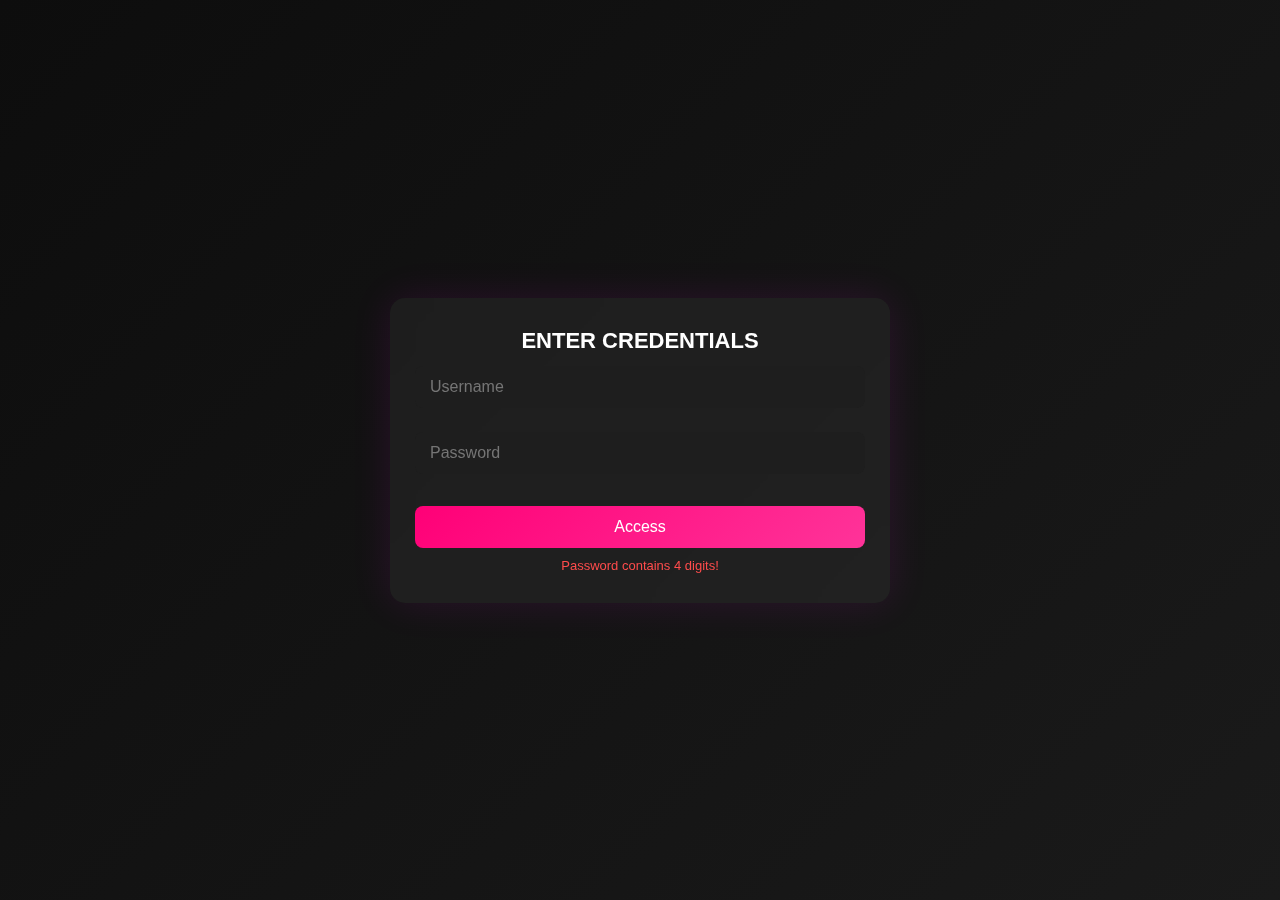
<file: index.html>
<!DOCTYPE html>
<html lang="en">
<head>
  <meta charset="UTF-8" />
  <meta name="viewport" content="width=device-width, initial-scale=1.0"/>
  <title>Login For Special Message</title>
  <link rel="stylesheet" href="style.css" />
</head>
<body>

  <!-- LOGIN SCREEN -->
  <section id="login-screen" class="container">
    <div class="login-box">
      <h2 class="glitch-text">ENTER CREDENTIALS</h2>
      <input type="text" id="username" placeholder="Username" autocomplete="off" />
      <input type="password" id="password" placeholder="Password" />
      <button type="button" onclick="startLogin()">Access</button>
      <p id="error-message"></p>
      <p class="warning-text">Password contains 4 digits!</p>
    </div>
  </section>

  <!-- TEASE SCREEN -->
  <section id="tease-screen" class="container hidden">
    <div class="tease-box">
      <p class="tease-text">Verifying identity...</p>
      <p class="tease-text delay1">Scanning emotional history...</p>
      <p class="tease-text delay2">Decrypting feelings...</p>
      <p class="tease-text delay3">Access granted to: <span class="name">CHINNU</span></p>
    </div>
  </section>

  <!-- LOVE MESSAGE SCREEN -->
  <section id="final-screen" class="container hidden">
    <div class="message-box">
      <h1>Happy Rakshabandhan, Chinnuu 💝🎀</h1>
      <p id="love-message"></p>
      <p class="signature">— With all my love, Yours Nanna ❤️</p>
      <button class="journey-button" onclick="showGallery()">📸 View Our Journey</button>
    </div>
  </section>

  <!-- GALLERY SCREEN -->
  <section id="gallery-screen" class="container hidden">
    <div class="gallery-box">
      <h2>💫 Our Journey Together 💫</h2>
      <div class="journey-text">
        <ul>
          <li>Endless hugs that made everything better 🤗</li>
          <li>Kisses on the forehead that spoke louder than promises 😘</li>
          <li>Fighting for no reason and then missing each other instantly 😅</li>
        </ul>
      </div>
      <button class="journey-button" onclick="goToTeaseEnd()">➡️ Next</button>
    </div>
  </section>

  <!-- FINAL TEASE PAGE -->
  <section id="tease-end-screen" class="container hidden">
    <div class="message-box">
      <h2>Navvukunnava😁</h2>
      <p class="tease-text">Navindhi chalu elli pani chusko poo......🤣👻</p>
    </div>
  </section>

  <!-- SCRIPT -->
  <script>
    function startLogin() {
      const username = document.getElementById("username").value.trim();
      const password = document.getElementById("password").value.trim();
      const error = document.getElementById("error-message");

      error.textContent = "";

      if (username === "CHINNU" && password === "1903") {
        switchScreen("login-screen", "tease-screen");

        setTimeout(() => {
          switchScreen("tease-screen", "final-screen");
          showLoveMessage();
        }, 6500);
      } else {
        error.textContent = "Access Denied. Please try again.";
        shakeLoginBox();
      }
    }

    function switchScreen(hideId, showId) {
      document.getElementById(hideId).classList.add("hidden");
      document.getElementById(showId).classList.remove("hidden");
    }

    function shakeLoginBox() {
      const box = document.querySelector(".login-box");
      box.classList.add("shake");
      setTimeout(() => box.classList.remove("shake"), 500);
    }

    function showLoveMessage() {
      const message = `
You are not just my sister, Chinnuu.

You are a part of my soul, my reason to smile,
and someone I love and care for like my own daughter.

On this Rakshabandhan, I promise—
To protect you, support you, and stand by you always.

You are deeply cherished, and you always will be.
      `.trim();

      const target = document.getElementById("love-message");
      target.textContent = "";

      let i = 0;
      const typeWriter = setInterval(() => {
        if (i < message.length) {
          target.textContent += message.charAt(i);
          i++;
        } else {
          clearInterval(typeWriter);
        }
      }, 40);
    }

    function showGallery() {
      switchScreen("final-screen", "gallery-screen");
      setTimeout(() => {
        switchScreen("gallery-screen", "tease-end-screen");
      }, 8000);
    }

    function goToTeaseEnd() {
      switchScreen("gallery-screen", "tease-end-screen");
    }

    document.addEventListener("keydown", (e) => {
      if (e.key === "Enter" && !document.getElementById("login-screen").classList.contains("hidden")) {
        startLogin();
      }
    });
  </script>
</body>
</html>
</file>
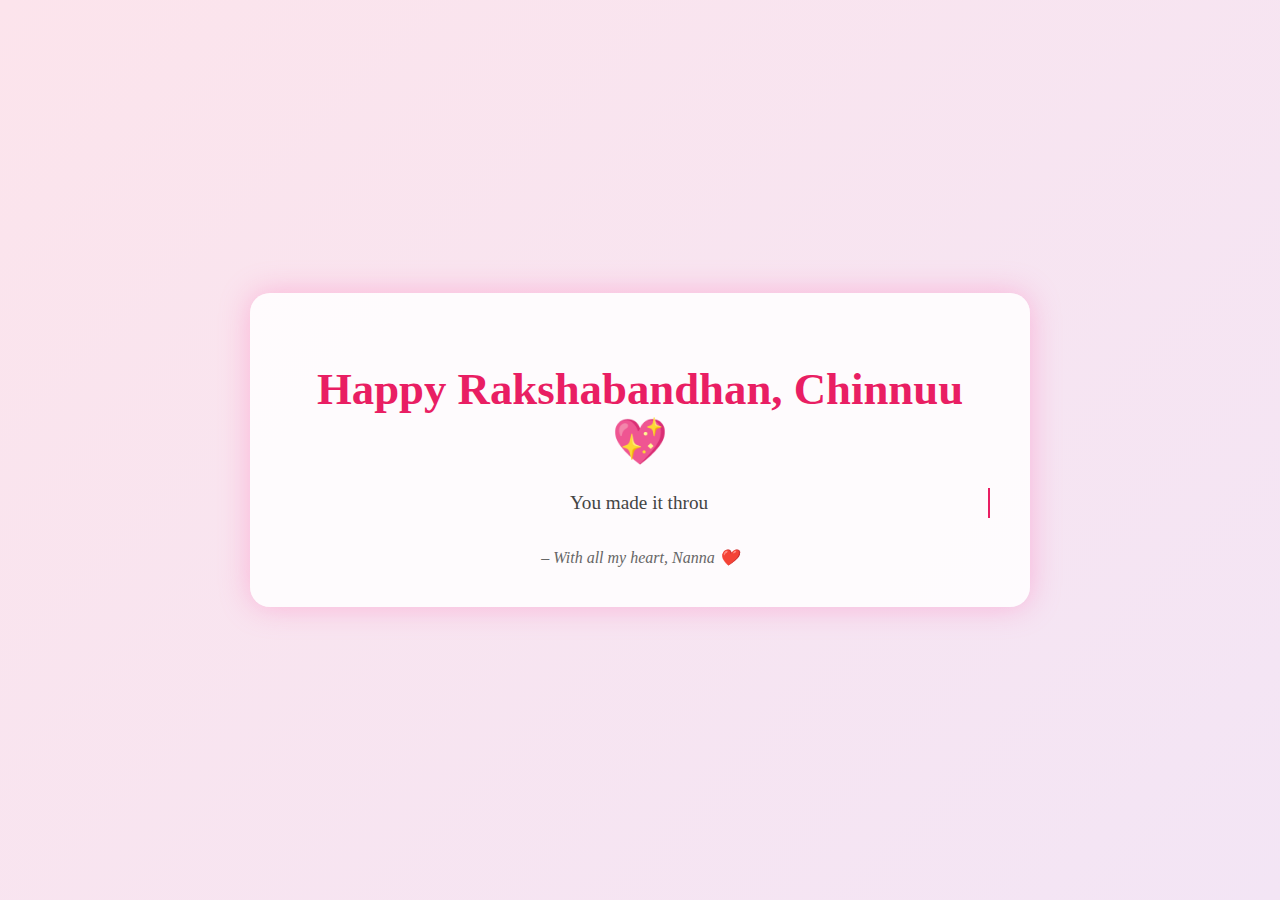
<file: final.html>
<!DOCTYPE html>
<html lang="en">
<head>
  <meta charset="UTF-8" />
  <meta name="viewport" content="width=device-width, initial-scale=1.0"/>
  <title>For My Sister – Chinnuu 💖</title>
  <style>
    body {
      margin: 0;
      padding: 0;
      background: linear-gradient(135deg, #fce4ec, #f3e5f5);
      font-family: 'Georgia', serif;
      display: flex;
      flex-direction: column;
      align-items: center;
      justify-content: center;
      height: 100vh;
      overflow: hidden;
      color: #333;
    }

    .container {
      text-align: center;
      max-width: 700px;
      background: rgba(255, 255, 255, 0.85);
      padding: 40px;
      border-radius: 20px;
      box-shadow: 0 0 30px rgba(255, 105, 180, 0.4);
      animation: fadeIn 2s ease-out;
    }

    h1 {
      font-size: 2.8rem;
      color: #e91e63;
      margin-bottom: 20px;
    }

    .typewriter {
      font-size: 1.2rem;
      color: #444;
      line-height: 1.6;
      white-space: pre-wrap;
      border-right: 2px solid #e91e63;
      overflow: hidden;
      animation: typing 6s steps(80, end), blink 0.7s infinite;
    }

    @keyframes typing {
      from { width: 0; }
      to { width: 100%; }
    }

    @keyframes blink {
      50% { border-color: transparent; }
    }

    @keyframes fadeIn {
      from { opacity: 0; transform: scale(0.9); }
      to { opacity: 1; transform: scale(1); }
    }

    .footer {
      margin-top: 30px;
      font-size: 1rem;
      color: #666;
      font-style: italic;
    }
  </style>
</head>
<body>
  <div class="container">
    <h1>Happy Rakshabandhan, Chinnuu 💖</h1>
    <div class="typewriter" id="message"></div>
    <div class="footer">– With all my heart, Nanna ❤️</div>
  </div>

  <script>
    const msg = `You made it through the dark riddles, the haunted mirrors, and twisted illusions...

But this was never a horror story.

It was always a journey to remind you how deeply you're loved.

You're not just my sister... you're my strength, my pride, my joy.

No curse, no fear, no darkness could ever hide that.

Today, on Rakshabandhan, I just wanted to say...

I’ll protect you forever.

Love you always, Chinnuu ❤️`;

    let i = 0;
    const speed = 40;
    const messageBox = document.getElementById("message");

    function typeWriter() {
      if (i < msg.length) {
        messageBox.innerHTML += msg.charAt(i);
        i++;
        setTimeout(typeWriter, speed);
      }
    }

    typeWriter();
  </script>
</body>
</html>
</file>
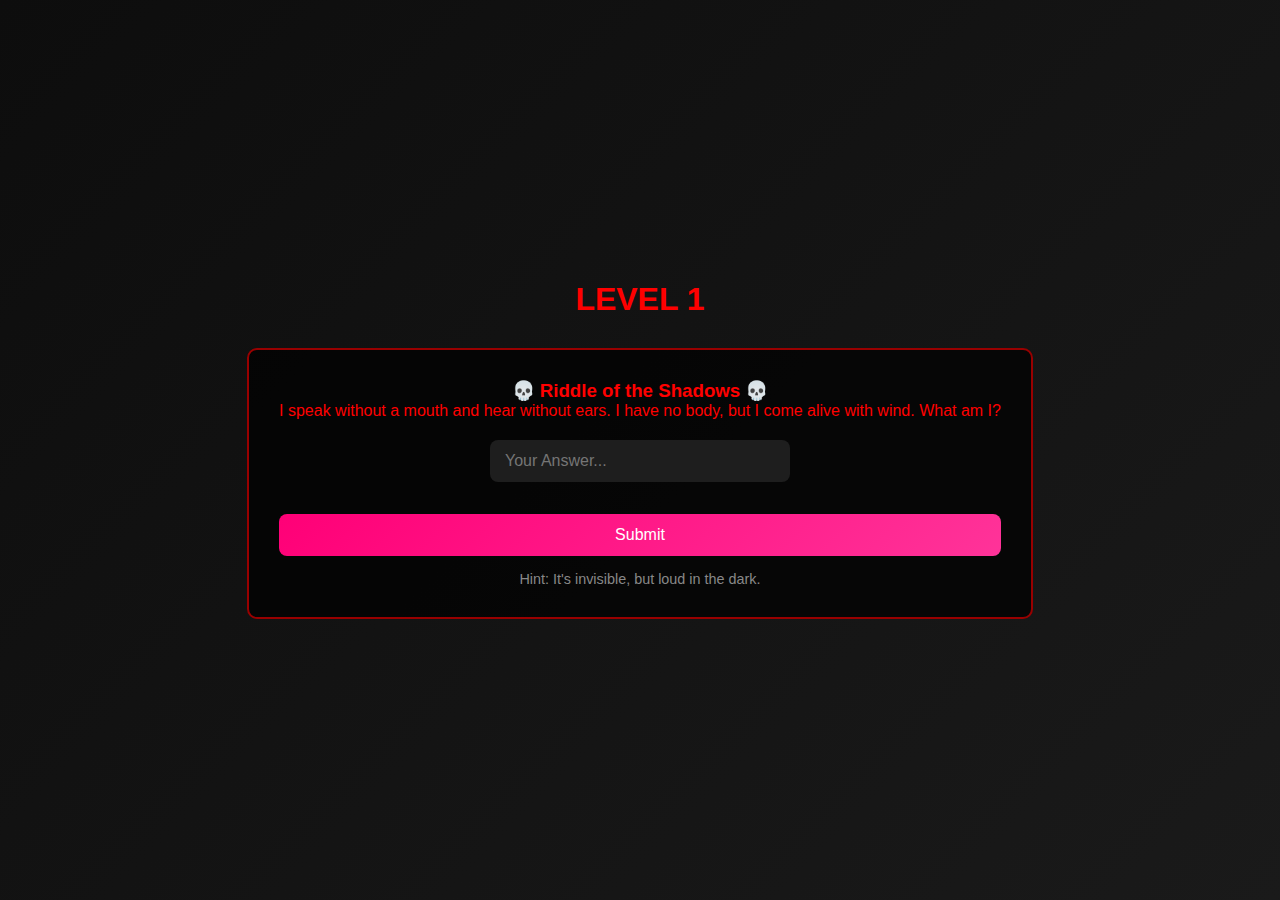
<file: level1.html>
<!DOCTYPE html>
<html lang="en">
<head>
  <meta charset="UTF-8" />
  <meta name="viewport" content="width=device-width, initial-scale=1.0"/>
  <title>LEVEL 1 – Solve to Escape</title>
  <link rel="stylesheet" href="style.css" />
  <style>
    .level {
      text-align: center;
      color: #f00;
    }
    .riddle-box {
      margin-top: 30px;
      background: rgba(0, 0, 0, 0.7);
      padding: 30px;
      border: 2px solid #900;
      border-radius: 10px;
    }
    input {
      margin-top: 20px;
      width: 300px;
    }
    .hint {
      color: #888;
      font-size: 0.9rem;
      margin-top: 15px;
    }
  </style>
</head>
<body>
  <div class="level">
    <h1>LEVEL 1</h1>
    <div class="riddle-box">
      <h3>💀 Riddle of the Shadows 💀</h3>
      <p>I speak without a mouth and hear without ears. I have no body, but I come alive with wind. What am I?</p>
      <input type="text" id="answer" placeholder="Your Answer..." />
      <br>
      <button onclick="checkAnswer()">Submit</button>
      <p class="hint">Hint: It's invisible, but loud in the dark.</p>
      <p id="error" class="error-text"></p>
    </div>
  </div>

  <script>
    function checkAnswer() {
      const ans = document.getElementById("answer").value.trim().toLowerCase();
      if (ans === "echo") {
        window.location.href = "level2.html";
      } else {
        document.getElementById("error").textContent = "Wrong answer... The darkness grows.";
      }
    }
  </script>
</body>
</html>
</file>
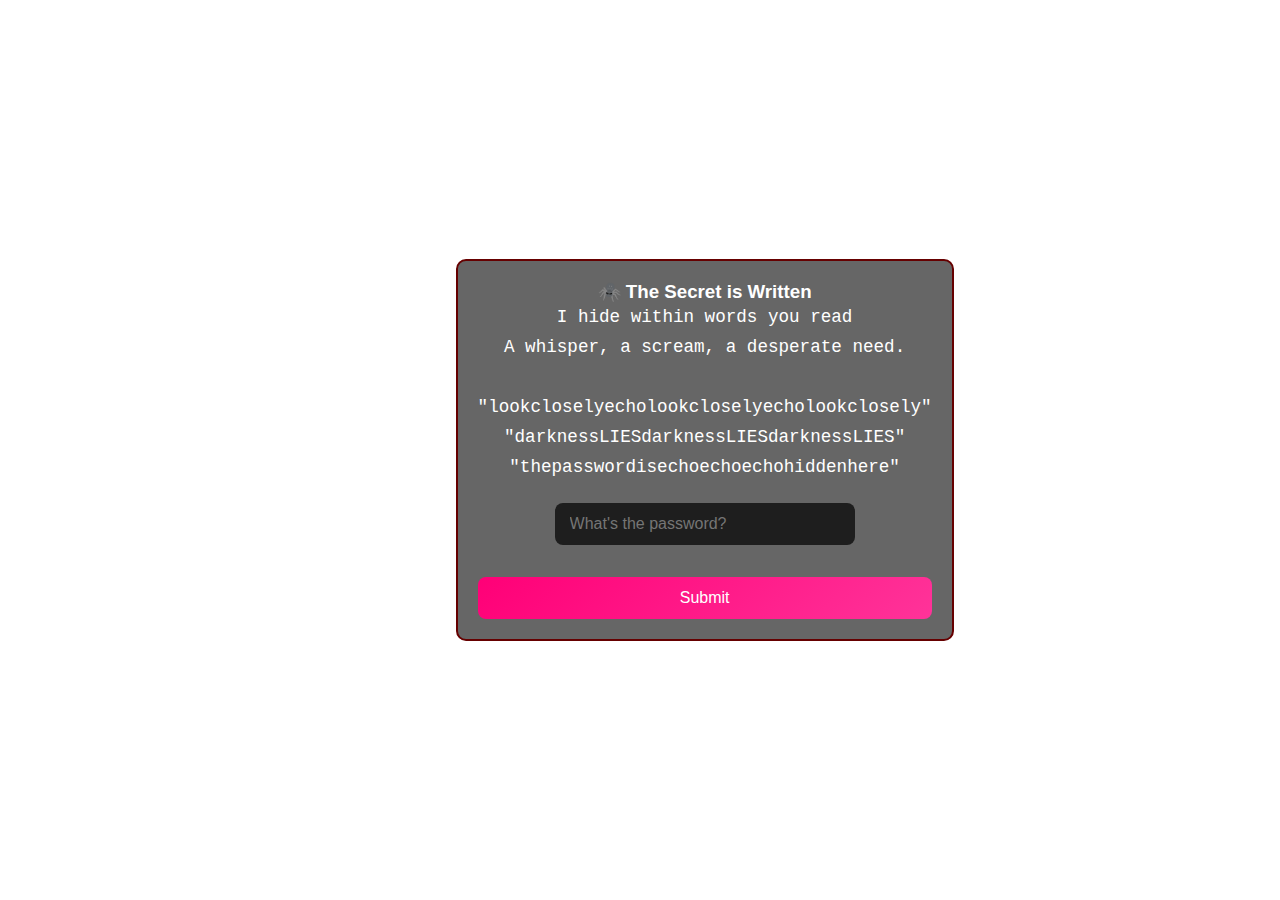
<file: level2.html>
<!DOCTYPE html>
<html lang="en">
<head>
  <meta charset="UTF-8" />
  <meta name="viewport" content="width=device-width, initial-scale=1.0"/>
  <title>LEVEL 2 – Whispered Secrets</title>
  <link rel="stylesheet" href="style.css" />
  <style>
    body {
      background: url('https://i.imgur.com/x0I6Zqk.jpeg') no-repeat center center fixed;
      background-size: cover;
      color: #fff;
      text-align: center;
      padding: 50px;
    }
    .clue {
      background: rgba(0,0,0,0.6);
      padding: 20px;
      border: 2px solid #600;
      border-radius: 10px;
    }
    .clue p {
      font-family: 'Courier New', monospace;
      font-size: 1.1rem;
      line-height: 1.7;
    }
    input {
      margin-top: 20px;
      width: 300px;
    }
  </style>
</head>
<body>
  <h1>LEVEL 2</h1>
  <div class="clue">
    <h3>🕷️ The Secret is Written</h3>
    <p>
      I hide within words you read<br>
      A whisper, a scream, a desperate need.<br><br>
      "lookcloselyecholookcloselyecholookclosely"<br>
      "darknessLIESdarknessLIESdarknessLIES"<br>
      "thepasswordisechoechoechohiddenhere"
    </p>
    <input type="text" id="answer" placeholder="What's the password?" />
    <br>
    <button onclick="checkAnswer()">Submit</button>
    <p id="error" class="error-text"></p>
  </div>

  <script>
    function checkAnswer() {
      const ans = document.getElementById("answer").value.trim().toLowerCase();
      if (ans === "echo") {
        window.location.href = "level3.html";
      } else {
        document.getElementById("error").textContent = "No... Look deeper.";
      }
    }
  </script>
</body>
</html>
</file>
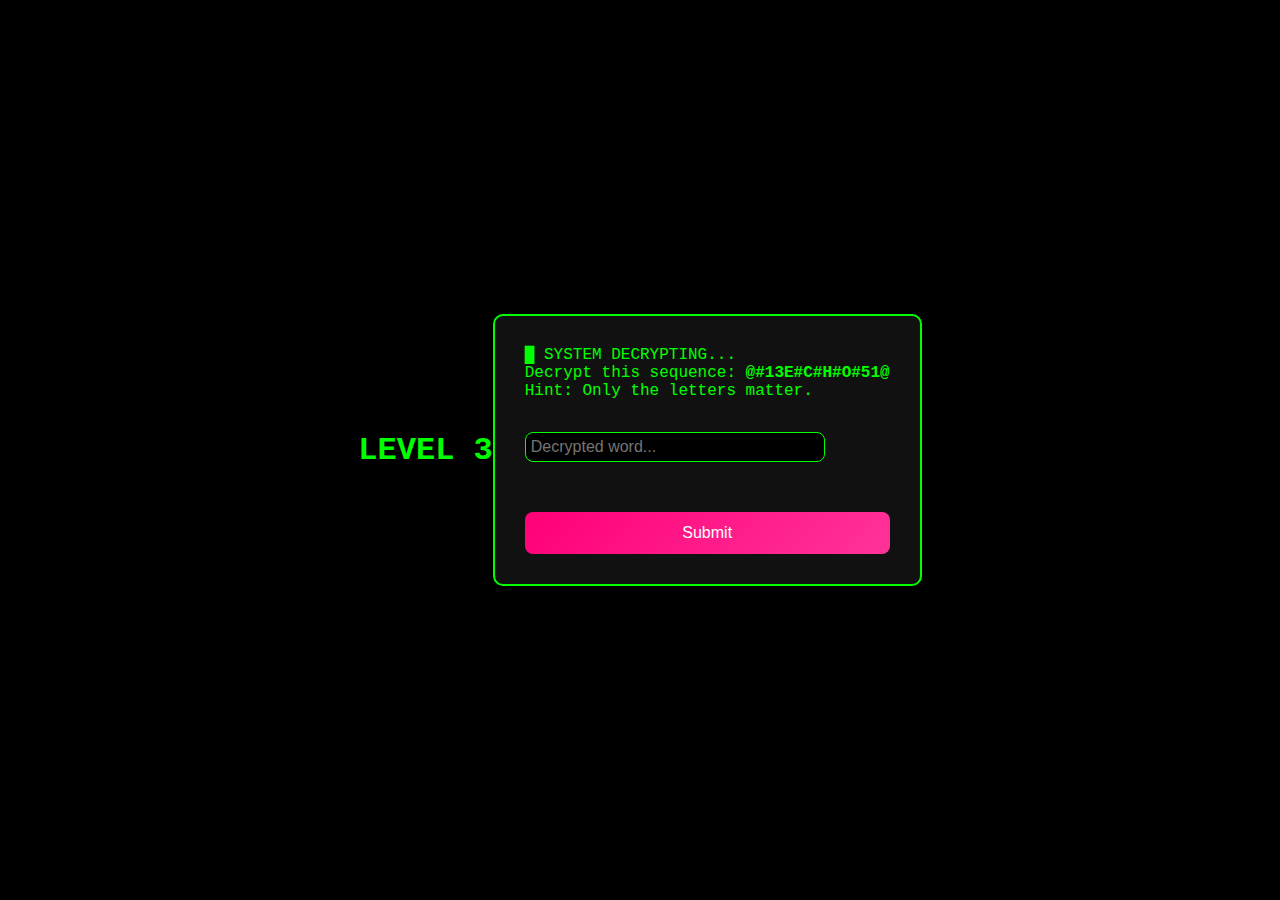
<file: level3.html>
<!DOCTYPE html>
<html lang="en">
<head>
  <meta charset="UTF-8">
  <meta name="viewport" content="width=device-width, initial-scale=1.0">
  <title>LEVEL 3 – Terminal Access</title>
  <link rel="stylesheet" href="style.css">
  <style>
    body {
      background: black;
      color: #00ff00;
      font-family: 'Courier New', Courier, monospace;
      padding: 20px;
    }
    .terminal {
      background-color: #111;
      padding: 30px;
      border: 2px solid #0f0;
      border-radius: 10px;
    }
    .blink {
      animation: blink 1s steps(2, start) infinite;
    }

    @keyframes blink {
      to {
        visibility: hidden;
      }
    }

    .input-field {
      margin-top: 20px;
    }

    input {
      background: black;
      color: #0f0;
      border: 1px solid #0f0;
      padding: 5px;
      width: 300px;
    }
  </style>
</head>
<body>
  <h1>LEVEL 3</h1>
  <div class="terminal">
    <p class="blink">█ SYSTEM DECRYPTING...</p>
    <p>Decrypt this sequence: <strong>@#13E#C#H#O#51@</strong></p>
    <p>Hint: Only the letters matter.</p>

    <div class="input-field">
      <input type="text" id="answer" placeholder="Decrypted word..." />
      <br><br>
      <button onclick="checkAnswer()">Submit</button>
      <p id="error" class="error-text" style="color: red;"></p>
    </div>
  </div>

  <script>
    function checkAnswer() {
      const ans = document.getElementById("answer").value.trim().toLowerCase();
      if (ans === "echo") {
        window.location.href = "level4.html";
      } else {
        document.getElementById("error").textContent = "Access Denied. Try again.";
      }
    }
  </script>
</body>
</html>
</file>
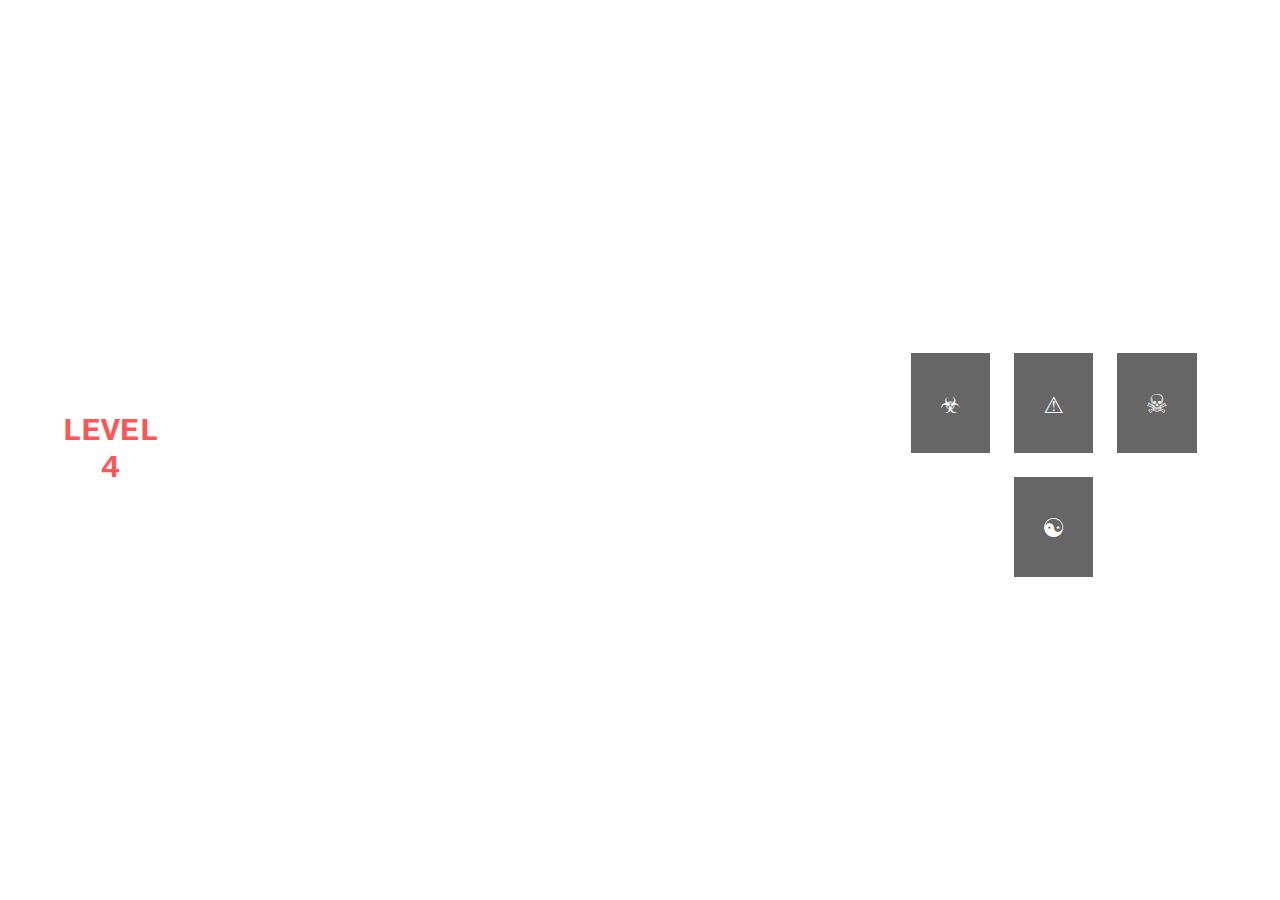
<file: level4.html>
<!DOCTYPE html>
<html lang="en">
<head>
  <meta charset="UTF-8" />
  <meta name="viewport" content="width=device-width, initial-scale=1.0"/>
  <title>LEVEL 4 – Cursed Gate</title>
  <link rel="stylesheet" href="style.css" />
  <style>
    body {
      background: url('https://i.imgur.com/igKEw7U.jpeg') no-repeat center center fixed;
      background-size: cover;
      font-family: 'Courier New', monospace;
      color: #fff;
      text-align: center;
      padding: 50px;
    }
    h1 {
      color: #ff5555;
    }
    .runes {
      display: flex;
      justify-content: center;
      flex-wrap: wrap;
      gap: 20px;
      margin-top: 30px;
    }
    .rune {
      background-color: rgba(0,0,0,0.6);
      border: 2px solid #fff;
      padding: 30px;
      font-size: 2rem;
      cursor: pointer;
      transition: transform 0.3s ease;
    }
    .rune:hover {
      transform: scale(1.1);
      background-color: rgba(255,0,0,0.2);
    }
    .error-text {
      color: #ff0000;
      margin-top: 30px;
      font-size: 1.1rem;
    }
  </style>
</head>
<body>
  <h1>LEVEL 4</h1>
  <p>The gate of whispers awaits. Choose the correct cursed rune to unlock the passage.</p>

  <div class="runes">
    <div class="rune" onclick="checkRune('☣')">☣</div>
    <div class="rune" onclick="checkRune('⚠')">⚠</div>
    <div class="rune" onclick="checkRune('☠')">☠</div>
    <div class="rune" onclick="checkRune('☯')">☯</div>
  </div>

  <p id="feedback" class="error-text"></p>

  <script>
    function checkRune(selected) {
      const correct = '☠';
      if (selected === correct) {
        window.location.href = "level5.html";
      } else {
        document.getElementById('feedback').textContent = "The rune whispers: 'WRONG CHOICE... Try again before the curse takes hold...'";
      }
    }
  </script>
</body>
</html>
</file>
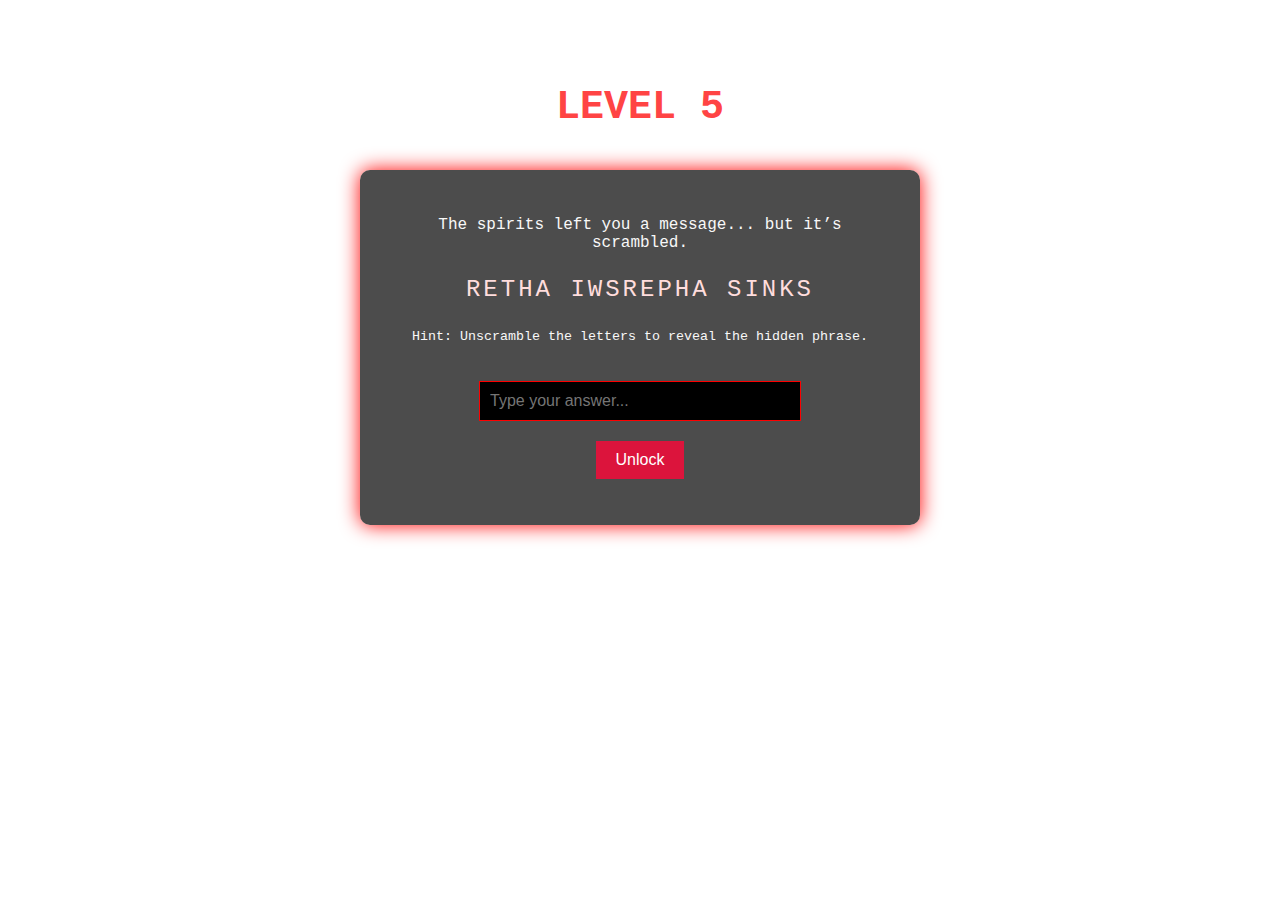
<file: level5.html>
<!DOCTYPE html>
<html lang="en">
<head>
  <meta charset="UTF-8">
  <title>LEVEL 5 – Whispering Text</title>
  <meta name="viewport" content="width=device-width, initial-scale=1.0">
  <style>
    body {
      background: url('https://i.imgur.com/WHEU9du.jpg') no-repeat center center fixed;
      background-size: cover;
      font-family: 'Courier New', Courier, monospace;
      color: #f8f8f8;
      text-align: center;
      padding-top: 50px;
    }

    h1 {
      color: #ff4444;
      font-size: 2.5rem;
    }

    .scramble-box {
      margin: 40px auto;
      background-color: rgba(0, 0, 0, 0.7);
      padding: 30px;
      width: 80%;
      max-width: 500px;
      border-radius: 10px;
      box-shadow: 0 0 20px red;
    }

    .scrambled {
      font-size: 1.5rem;
      letter-spacing: 3px;
      color: #ffdddd;
    }

    input {
      margin-top: 20px;
      padding: 10px;
      font-size: 1rem;
      border: 1px solid red;
      background: black;
      color: white;
      width: 80%;
      max-width: 300px;
    }

    button {
      margin-top: 20px;
      padding: 10px 20px;
      font-size: 1rem;
      background-color: crimson;
      border: none;
      color: white;
      cursor: pointer;
    }

    .error {
      color: #ff4444;
      margin-top: 15px;
    }
  </style>
</head>
<body>

  <h1>LEVEL 5</h1>
  <div class="scramble-box">
    <p>The spirits left you a message... but it’s scrambled.</p>
    <p class="scrambled">RETHA IWSREPHA SINKS</p>
    <p><small>Hint: Unscramble the letters to reveal the hidden phrase.</small></p>
    <input type="text" id="userInput" placeholder="Type your answer..." />
    <br>
    <button onclick="checkAnswer()">Unlock</button>
    <p class="error" id="errorText"></p>
  </div>

  <script>
    function checkAnswer() {
      const input = document.getElementById("userInput").value.trim().toLowerCase();
      const correct = "the whisper has risen";

      if (input === correct) {
        window.location.href = "level6.html";
      } else {
        document.getElementById("errorText").textContent = "The spirits grow impatient... Try again.";
      }
    }
  </script>
</body>
</html>
</file>
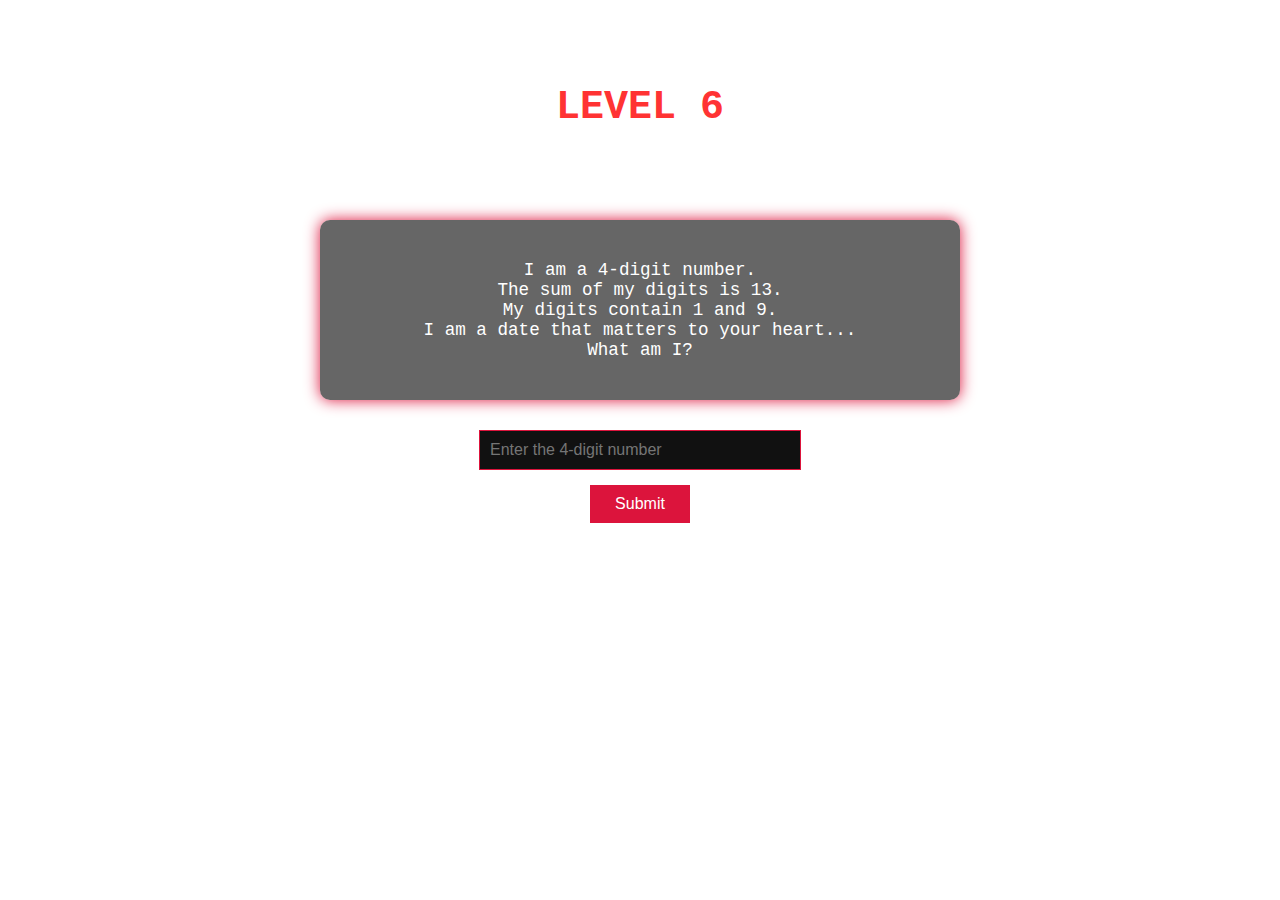
<file: level6.html>
<!DOCTYPE html>
<html lang="en">
<head>
  <meta charset="UTF-8">
  <title>LEVEL 6 – Cursed Equation</title>
  <meta name="viewport" content="width=device-width, initial-scale=1.0">
  <style>
    body {
      background: url('https://i.imgur.com/dC9b30K.jpeg') no-repeat center center fixed;
      background-size: cover;
      font-family: 'Courier New', Courier, monospace;
      color: #fff;
      text-align: center;
      padding: 50px;
    }

    h1 {
      font-size: 2.5rem;
      color: #ff3333;
      margin-bottom: 10px;
    }

    p {
      font-size: 1.1rem;
      margin: 20px auto;
      max-width: 700px;
    }

    input {
      padding: 10px;
      font-size: 1rem;
      width: 60%;
      max-width: 300px;
      border: 1px solid crimson;
      background-color: #111;
      color: white;
    }

    button {
      padding: 10px 25px;
      font-size: 1rem;
      margin-top: 15px;
      background-color: crimson;
      color: white;
      border: none;
      cursor: pointer;
    }

    .error {
      margin-top: 20px;
      color: #ff5555;
    }

    .puzzle {
      font-size: 1.3rem;
      background-color: rgba(0,0,0,0.6);
      padding: 20px;
      border-radius: 10px;
      box-shadow: 0 0 15px crimson;
      margin: 30px auto;
      width: 80%;
      max-width: 600px;
    }
  </style>
</head>
<body>

  <h1>LEVEL 6</h1>
  <p>You find an ancient cursed tablet glowing with red light. The riddle etched on it reads:</p>

  <div class="puzzle">
    <p>
      I am a 4-digit number.<br>
      The sum of my digits is 13.<br>
      My digits contain 1 and 9.<br>
      I am a date that matters to your heart...<br>
      What am I?
    </p>
  </div>

  <input type="text" id="answer" placeholder="Enter the 4-digit number" />
  <br>
  <button onclick="checkAnswer()">Submit</button>
  <p class="error" id="error"></p>

  <script>
    function checkAnswer() {
      const input = document.getElementById("answer").value.trim();
      const correct = "1903"; // Her birthday or Raksha Bandhan link

      if (input === correct) {
        window.location.href = "level7.html";
      } else {
        document.getElementById("error").textContent = "The tablet pulses... Incorrect. Try again.";
      }
    }
  </script>

</body>
</html>
</file>
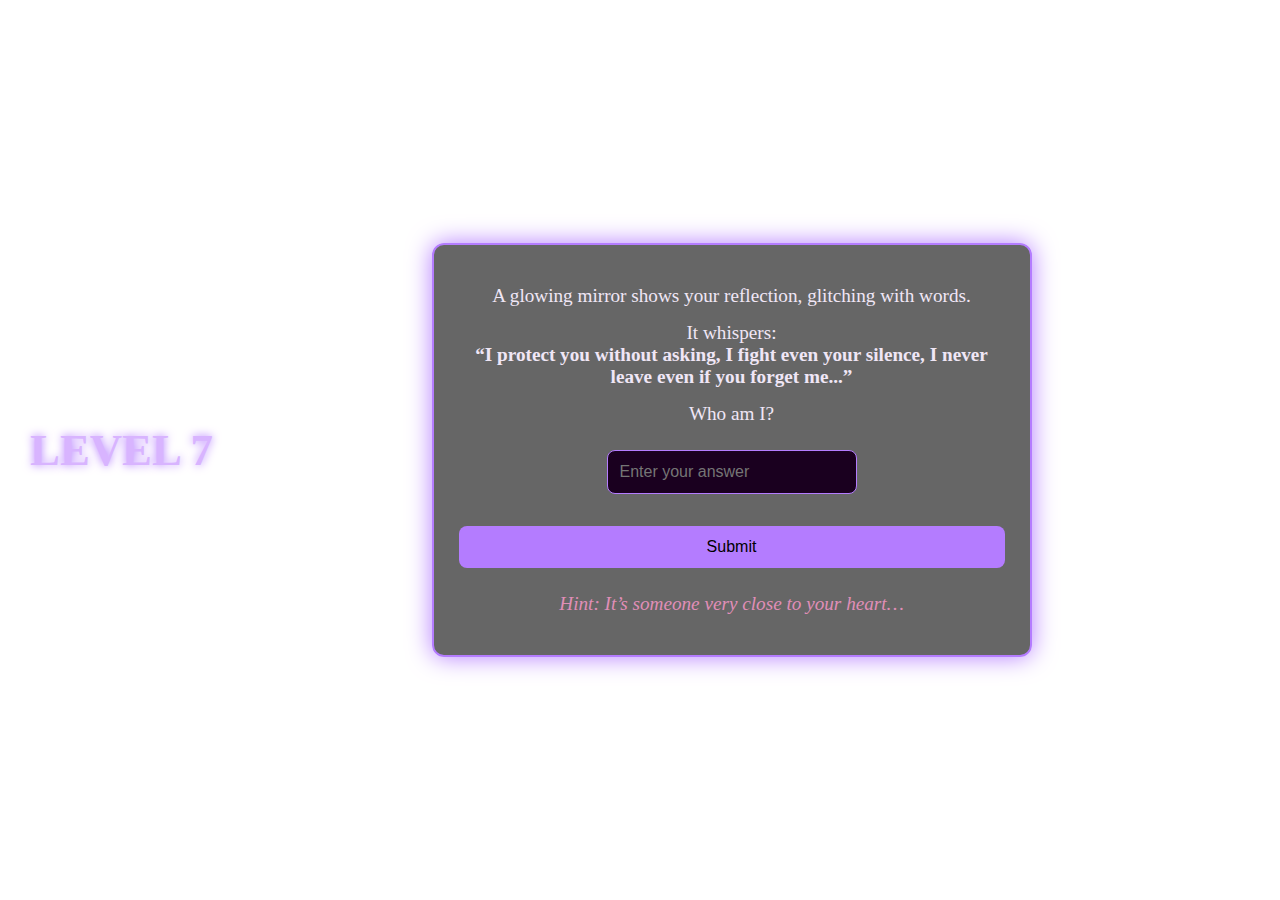
<file: level7.html>
<!DOCTYPE html>
<html lang="en">
<head>
  <meta charset="UTF-8" />
  <meta name="viewport" content="width=device-width, initial-scale=1.0"/>
  <title>LEVEL 7 – Awakening Mirror</title>
  <link rel="stylesheet" href="style.css" />
  <style>
    body {
      background: url('https://i.imgur.com/zZ6uO84.jpeg') no-repeat center center fixed;
      background-size: cover;
      font-family: 'Georgia', serif;
      color: #f0e6f6;
      text-align: center;
      padding: 60px 30px;
    }

    h1 {
      font-size: 2.8rem;
      color: #d8b4ff;
      text-shadow: 0 0 10px #b47cff;
    }

    .mirror {
      margin: 30px auto;
      max-width: 600px;
      background: rgba(0,0,0,0.6);
      padding: 25px;
      border: 2px solid #b47cff;
      border-radius: 12px;
      box-shadow: 0 0 25px #b47cff;
    }

    p {
      font-size: 1.2rem;
      margin: 15px 0;
    }

    input {
      padding: 12px;
      font-size: 1rem;
      margin-top: 10px;
      border: 1px solid #b47cff;
      background: #1a001f;
      color: #fff;
      width: 250px;
    }

    button {
      margin-top: 20px;
      padding: 12px 24px;
      font-size: 1rem;
      background: #b47cff;
      border: none;
      color: #000;
      cursor: pointer;
    }

    .hint {
      margin-top: 25px;
      color: #ff99cc;
      font-style: italic;
      opacity: 0.8;
    }

    .error {
      margin-top: 15px;
      color: #ff4d4d;
    }
  </style>
</head>
<body>

  <h1>LEVEL 7</h1>
  <div class="mirror">
    <p>A glowing mirror shows your reflection, glitching with words.</p>
    <p>It whispers: <br><strong>“I protect you without asking, I fight even your silence, I never leave even if you forget me...”</strong></p>
    <p>Who am I?</p>

    <input type="text" id="answer" placeholder="Enter your answer" />
    <br>
    <button onclick="checkAnswer()">Submit</button>
    <p class="error" id="error"></p>
    <p class="hint">Hint: It’s someone very close to your heart…</p>
  </div>

  <script>
    function checkAnswer() {
      const input = document.getElementById("answer").value.trim().toLowerCase();
      const correct = "brother";

      if (input === correct) {
        window.location.href = "final.html";
      } else {
        document.getElementById("error").textContent = "The mirror flickers... Wrong answer.";
      }
    }
  </script>

</body>
</html>
</file>
<file: style.css>
* {
  margin: 0;
  padding: 0;
  box-sizing: border-box;
}

body {
  font-family: "Segoe UI", sans-serif;
  background: linear-gradient(135deg, #0d0d0d, #1a1a1a);
  color: white;
  min-height: 100vh;
  display: flex;
  justify-content: center;
  align-items: center;
  overflow-x: hidden;
  padding: 20px;
}

.container {
  width: 100%;
  max-width: 500px;
  text-align: center;
}

.hidden {
  display: none;
}

.login-box,
.tease-box,
.message-box,
.gallery-box,
.lock-box {
  background: rgba(255, 255, 255, 0.05);
  padding: 30px 25px;
  border-radius: 15px;
  backdrop-filter: blur(10px);
  box-shadow: 0 0 40px rgba(255, 0, 255, 0.1);
  width: 100%;
  transition: all 0.4s ease;
}

input {
  width: 100%;
  padding: 12px 15px;
  margin: 12px 0;
  border: none;
  border-radius: 8px;
  font-size: 16px;
  background-color: #1e1e1e;
  color: #fff;
  outline: none;
}

button {
  width: 100%;
  padding: 12px;
  font-size: 16px;
  margin-top: 20px;
  background: linear-gradient(135deg, #ff0077, #ff3399);
  color: white;
  border: none;
  border-radius: 8px;
  cursor: pointer;
  transition: all 0.3s ease;
}

button:hover {
  background: linear-gradient(135deg, #e6005c, #ff4da6);
  transform: scale(1.05);
}

#love-message {
  font-size: 18px;
  line-height: 1.6;
  white-space: pre-wrap;
  margin-top: 20px;
}

.signature {
  margin-top: 30px;
  font-weight: bold;
  font-size: 17px;
  color: #ffb3e6;
}

.warning-text {
  margin-top: 10px;
  color: #ff4c4c;
  font-size: 13px;
}

.glitch-text {
  font-size: 22px;
  color: #fff;
  animation: glitch 1s infinite;
}

@keyframes glitch {
  0% { text-shadow: 2px 0 red, -2px 0 cyan; }
  20% { text-shadow: -2px 0 red, 2px 0 cyan; }
  40% { text-shadow: 2px 0 red, -2px 0 cyan; }
  60% { text-shadow: -1px 0 red, 1px 0 cyan; }
  80% { text-shadow: 1px 0 red, -1px 0 cyan; }
  100% { text-shadow: 0 0 red, 0 0 cyan; }
}

.tease-text {
  font-size: 18px;
  opacity: 0;
  animation: fadeIn 1s ease forwards;
}

.delay1 { animation-delay: 1s; }
.delay2 { animation-delay: 2.5s; }
.delay3 { animation-delay: 4s; }

@keyframes fadeIn {
  to { opacity: 1; }
}

/* 📷 Gallery Styling */
.gallery-box h2 {
  font-size: 24px;
  margin-bottom: 20px;
  color: #ffe6f7;
  text-align: center;
}

.gallery {
  display: grid;
  grid-template-columns: repeat(auto-fit, minmax(120px, 1fr));
  gap: 12px;
}

.gallery img {
  width: 100%;
  height: 160px;
  object-fit: cover;
  border-radius: 12px;
  opacity: 0;
  animation: fadeInUp 0.6s ease forwards;
  animation-delay: 0.2s;
  transition: transform 0.3s ease;
}

.gallery img:hover {
  transform: scale(1.05);
}

@keyframes fadeInUp {
  from { opacity: 0; transform: translateY(20px); }
  to { opacity: 1; transform: translateY(0); }
}

/* ❌ Shake effect on wrong login */
.shake {
  animation: shake 0.3s ease;
}

@keyframes shake {
  0% { transform: translateX(0); }
  25% { transform: translateX(-5px); }
  50% { transform: translateX(5px); }
  75% { transform: translateX(-5px); }
  100% { transform: translateX(0); }
}

/* 🔒 Countdown lock style */
.lock-box h2 {
  font-size: 24px;
  color: #fff;
  margin-bottom: 20px;
}

.lock-box .countdown {
  font-size: 22px;
  color: #ff80df;
  font-weight: bold;
  letter-spacing: 1px;
}

/* 📱 Responsive Typography */
@media screen and (max-width: 480px) {
  .login-box, .tease-box, .message-box, .gallery-box, .lock-box {
    padding: 20px;
  }

  input, button {
    font-size: 15px;
    padding: 10px;
  }

  #love-message {
    font-size: 16px;
  }

  .gallery img {
    height: 130px;
  }

  .glitch-text {
    font-size: 20px;
  }
}
#lock-screen {
  position: fixed;
  inset: 0;
  background: radial-gradient(circle at center, #0d0d0d 40%, #000000);
  display: flex;
  justify-content: center;
  align-items: center;
  z-index: 9999;
}

.lock-container {
  text-align: center;
  padding: 40px 30px;
  border-radius: 20px;
  background: rgba(255, 255, 255, 0.05);
  box-shadow: 0 0 80px rgba(255, 0, 255, 0.15);
  color: #fff;
  max-width: 90%;
  width: 400px;
  animation: fadeIn 1s ease forwards;
}

.lock-icon {
  font-size: 40px;
  display: block;
  margin-bottom: 10px;
}

#countdown-timer {
  font-size: 24px;
  margin-top: 10px;
  color: #ff99cc;
  font-weight: bold;
  letter-spacing: 1px;
}
</file>
